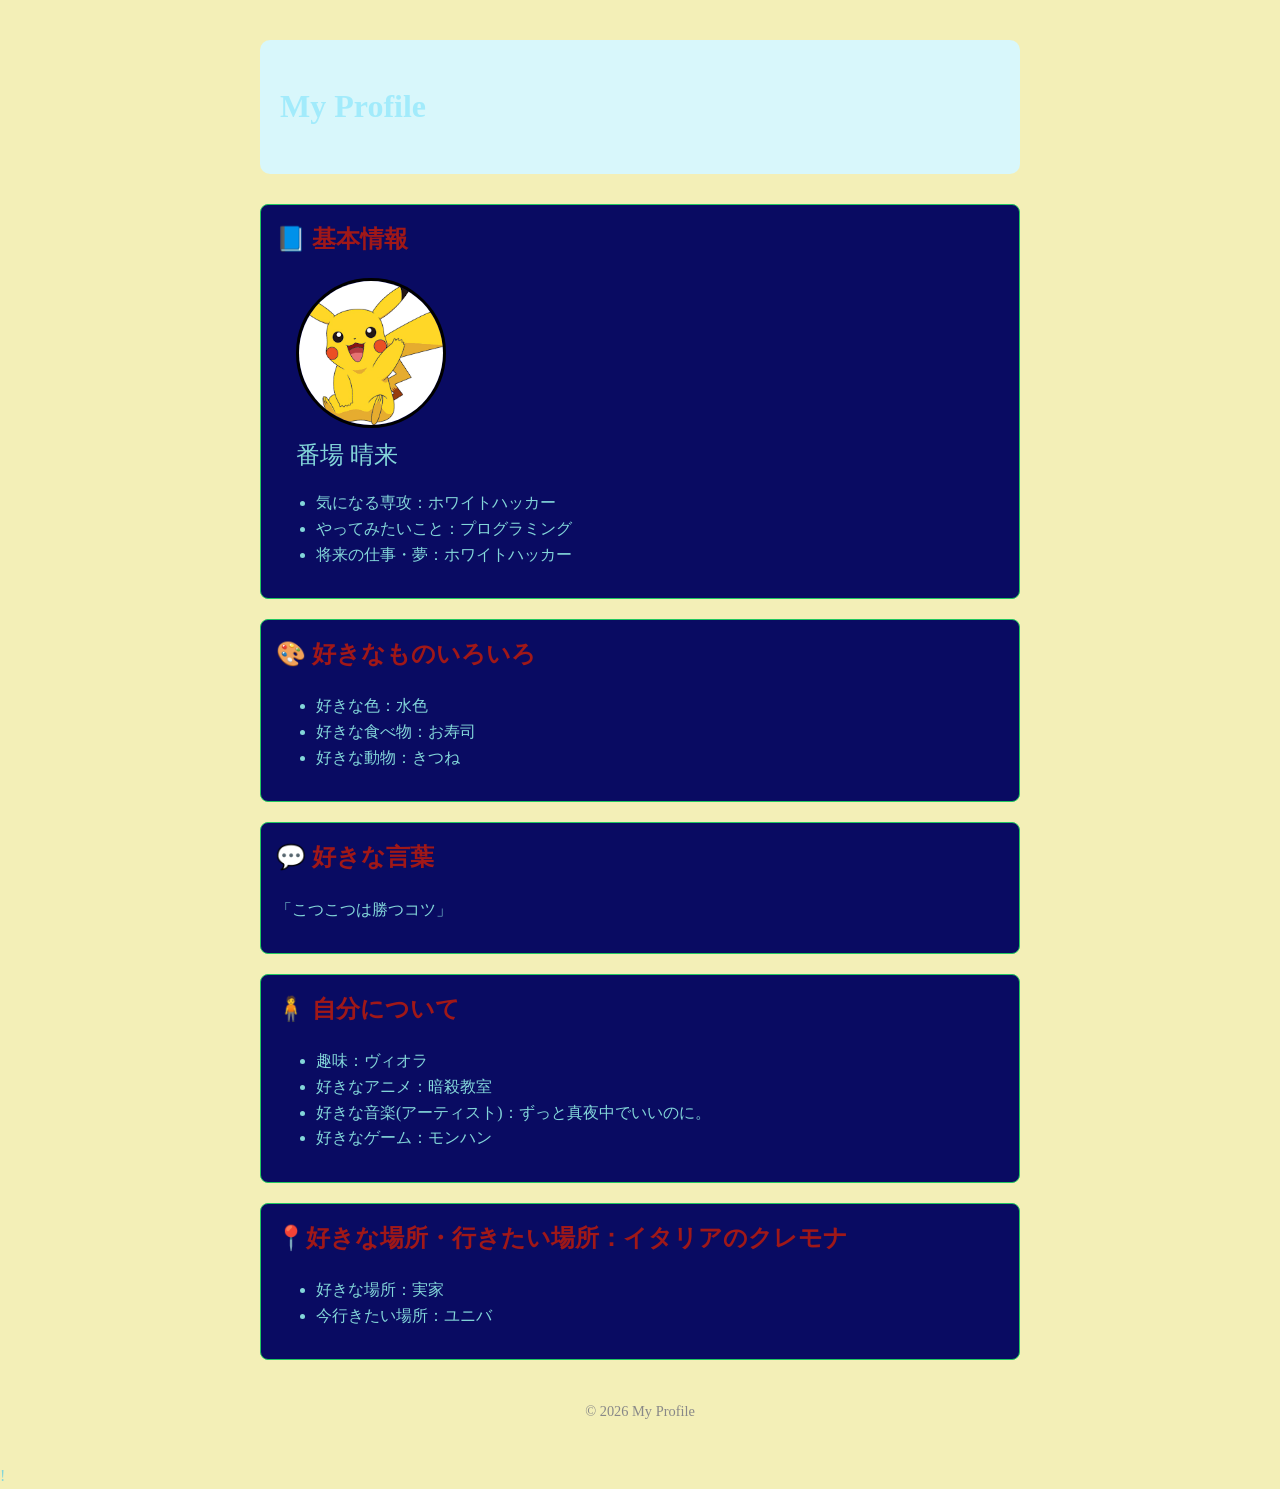
<file: index.html>
<!DOCTYPE html>
<html lang="ja">
<head>
  <meta charset="UTF-8">
  <title>My Profile</title>
  <link rel="stylesheet" href="profile.css">
</head>
<body>
  <div class="container">
    <header>
      <h1>My Profile</h1>
    </header>

    <section id="profile">
      <h2>📘 基本情報</h2>
      <img src="img/profile.jpg" alt="プロフィール画像" class="profile-img">
      <p class="profile-name">番場 晴来</p>
      <ul>
        <li>気になる専攻：ホワイトハッカー</li>
        <li>やってみたいこと：プログラミング</li>
        <li>将来の仕事・夢：ホワイトハッカー</li>
      </ul>
    </section>

    <section id="fav-things">
      <h2>🎨 好きなものいろいろ</h2>
      <ul>
        <li>好きな色：水色</li>
        <li>好きな食べ物：お寿司</li>
        <li>好きな動物：きつね</li>
      </ul>
    </section>

    <section id="fav-words">
      <h2>💬 好きな言葉</h2>
      <p>「こつこつは勝つコツ」</p>
    </section>

    <section id="about-me">
      <h2>🧍 自分について</h2>
      <ul>
        <li>趣味：ヴィオラ</li>
        <li>好きなアニメ：暗殺教室</li>
        <li>好きな音楽(アーティスト)：ずっと真夜中でいいのに。</li>
        <li>好きなゲーム：モンハン</li>
      </ul>
    </section>

    <section id="place">
      <h2>📍好きな場所・行きたい場所：イタリアのクレモナ</h2>
      <ul>
        <li>好きな場所：実家</li>
        <li>今行きたい場所：ユニバ</li>
      </ul>
    </section>

    <footer>
      <p>&copy; 2026 My Profile</p>
    </footer>
  </div>
</body>
</html>


!
</file>
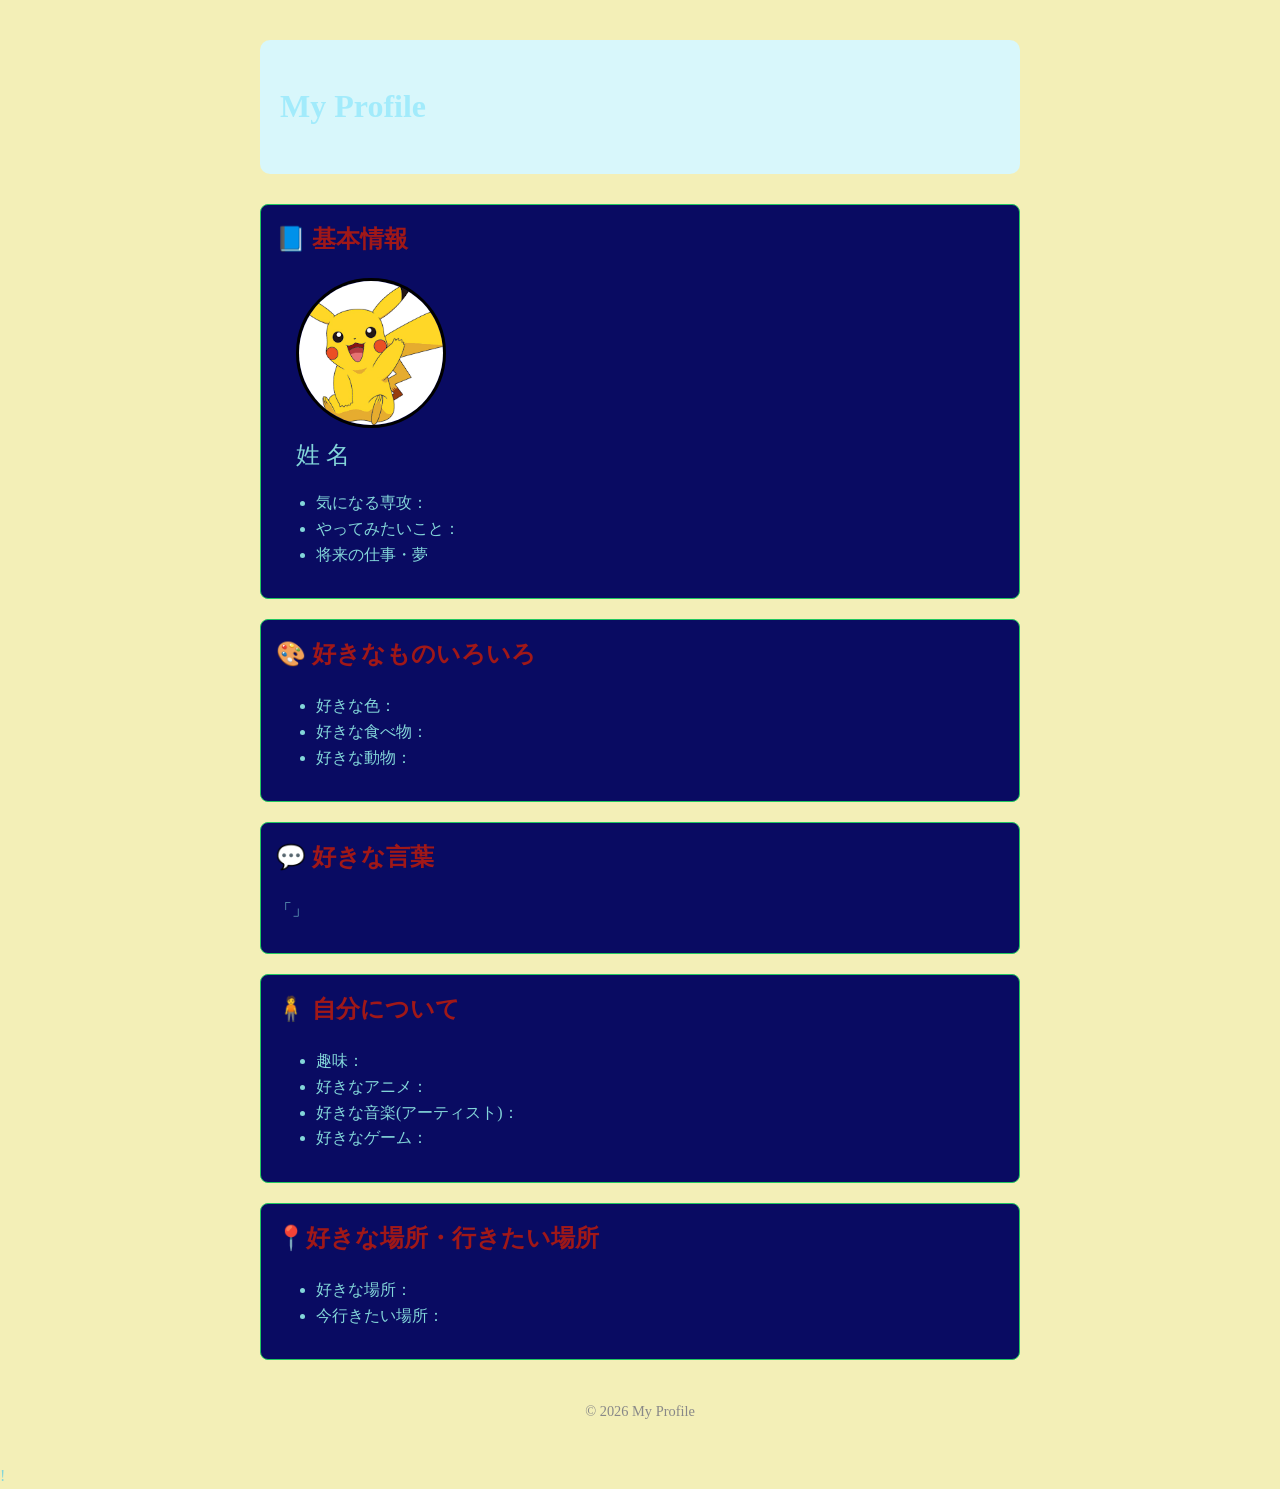
<file: index copy 4.html>
<!DOCTYPE html>
<html lang="ja">
<head>
  <meta charset="UTF-8">
  <title>My Profile</title>
  <link rel="stylesheet" href="profile.css">
</head>
<body>
  <div class="container">
    <header>
      <h1>My Profile</h1>
    </header>

    <section id="profile">
      <h2>📘 基本情報</h2>
      <img src="img/profile.jpg" alt="プロフィール画像" class="profile-img">
      <p class="profile-name">姓 名</p>
      <ul>
        <li>気になる専攻：</li>
        <li>やってみたいこと：</li>
        <li>将来の仕事・夢</li>
      </ul>
    </section>

    <section id="fav-things">
      <h2>🎨 好きなものいろいろ</h2>
      <ul>
        <li>好きな色：</li>
        <li>好きな食べ物：</li>
        <li>好きな動物：</li>
      </ul>
    </section>

    <section id="fav-words">
      <h2>💬 好きな言葉</h2>
      <p>「」</p>
    </section>

    <section id="about-me">
      <h2>🧍 自分について</h2>
      <ul>
        <li>趣味：</li>
        <li>好きなアニメ：</li>
        <li>好きな音楽(アーティスト)：</li>
        <li>好きなゲーム：</li>
      </ul>
    </section>

    <section id="place">
      <h2>📍好きな場所・行きたい場所</h2>
      <ul>
        <li>好きな場所：</li>
        <li>今行きたい場所：</li>
      </ul>
    </section>

    <footer>
      <p>&copy; 2026 My Profile</p>
    </footer>
  </div>
</body>
</html>


!
</file>
<file: profile.css>
@charset "UTF-8";  
* {
  box-sizing: border-box;  
}

body {
  
  background-color: #f3efb7;  /* 背景色 */

  color: #83d6d9;                /* 小さい文字 */
  line-height: 1.6;             
  margin: 0;                    
  padding: 0;                   

.container {
  max-width: 800px;       
  margin: 40px auto;      
  padding: 0 20px;       
}
}
header {
  
  background-color: #d8f7fb;  /* MYprofile背景色 */
  color: rgb(162, 235, 251);               /* MYprofile文字色 */
  display: flex;               
  align-items: center;         
  padding: 20px;                
  border-radius: 10px;          
  margin-bottom: 30px;          
}

.profile-img {
  width: 150px;              
  height: 150px;              
  border-radius: 50%;         
  object-fit: cover;          
  margin-left: 20px;         
  border: 3px solid rgb(0, 0, 0);


}

.profile-name {
  font-size: 1.5em;         /* 通常の1.5倍の大きさにする */
  margin: 0 0 0 20px;       /* 左にだけ余白を追加して画像と分離 */
}

section {
  background: #090b62;   /* 基本情報、好きなモノ色々、好きな言葉、自分について、好きな場所、行きたい場所背景色 */
  border: 1px solid #21c660; /* 枠線 */
  border-radius: 8px;      
  padding: 15px;           
  margin-top: 20px;         
}

h2 {
  
  color: #a01818;   /* 基本情報、好きなモノ色々、好きな言葉、自分について、好きな場所、行きたい場所背景色見出し色 */
  
  margin-top: 0;           

#fav-words p {
  font-style: italic;      
  margin-left: 40px;
}
}
footer {
  text-align: center;      
  margin-top: 40px;        
  font-size: 0.9em;       
  color: #888;           }
</file>
